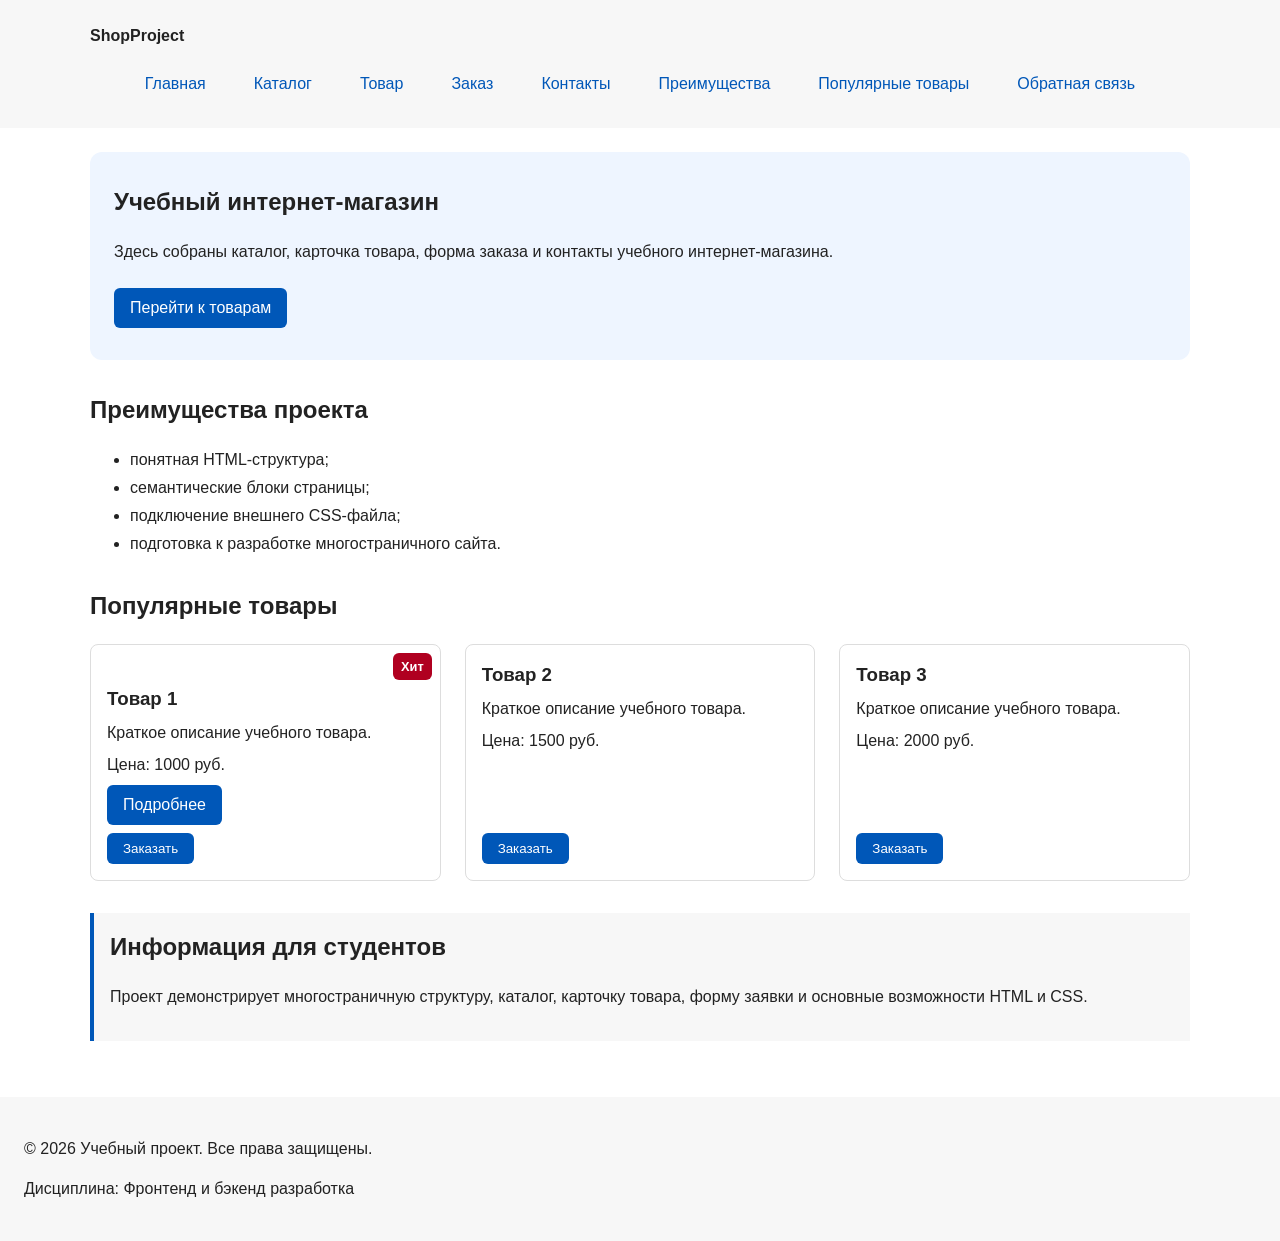
<file: index.html>
<!DOCTYPE html>
<html lang="ru">
<head>
    <meta charset="UTF-8">
    <meta name="viewport" content="width=device-width, initial-scale=1.0">
    <title>Учебный интернет-магазин</title>

    <meta property="og:type" content="website">
    <meta property="og:title" content="Учебный интернет-магазин">
    <meta property="og:description" content="Учебный frontend-проект интернет-магазина.">
    <meta property="og:image" content="https://username.github.io/kr1-html-css-shop/images/preview.jpg">


    <link rel="stylesheet" href="css/style.css">
    <script src="js/main.js" defer></script>
</head>
<body>

<header class="site-header">
    <div class="site-header__inner">
        <a class="site-header__logo" href="index.html">ShopProject</a>
        <nav class="site-nav" aria-label="Основная навигация">
            <ul class="site-nav__list">
                <li class="site-nav__item"><a class="site-nav__link" href="index.html">Главная</a></li>
                <li class="site-nav__item"><a class="site-nav__link" href="catalog.html">Каталог</a></li>
                <li class="site-nav__item"><a class="site-nav__link" href="product.html">Товар</a></li>
                <li class="site-nav__item"><a class="site-nav__link" href="order.html">Заказ</a></li>
                <li class="site-nav__item"><a class="site-nav__link" href="contacts.html">Контакты</a></li>
                <li class="site-nav__item"><a class="site-nav__link" href="index.html#advantages">Преимущества</a></li>
                <li class="site-nav__item"><a class="site-nav__link" href="index.html#popular">Популярные товары</a></li>
                <li class="site-nav__item"><a class="site-nav__link" href="index.html#contacts">Обратная связь</a></li>
            </ul>
        </nav>

    </div>
</header>

<main>

    <section class="hero">
        <h1 class="hero__title">Учебный интернет-магазин</h1>
        <p class="hero__text">
            Здесь собраны каталог, карточка товара, форма заказа и контакты
            учебного интернет-магазина.
        </p>
        <a class="button hero__button" href="#popular">Перейти к товарам</a>
    </section>

    <section class="section" id="advantages">
        <h2 class="section__title">Преимущества проекта</h2>
        <ul class="advantages-list">
            <li class="advantages-list__item">понятная HTML-структура;</li>
            <li class="advantages-list__item">семантические блоки страницы;</li>
            <li class="advantages-list__item">подключение внешнего CSS-файла;</li>
            <li class="advantages-list__item">подготовка к разработке многостраничного сайта.</li>
        </ul>
    </section>

    <section class="section" id="popular">
        <h2 class="section__title">Популярные товары</h2>

        <div class="products-grid">
            <article class="product-card product-card--popular">
                <span class="product-card__badge">Хит</span>
                <h3 class="product-card__title">Товар 1</h3>
                <p class="product-card__description">Краткое описание учебного товара.</p>
                <p class="product-card__price">Цена: 1000 руб.</p>
                <a class="button product-card__button" href="product.html">Подробнее</a>
                <button class="button product-card__button" type="button" data-product="Товар 1">
                    Заказать
                </button>
            </article>

            <article class="product-card">
                <h3 class="product-card__title">Товар 2</h3>
                <p class="product-card__description">Краткое описание учебного товара.</p>
                <p class="product-card__price">Цена: 1500 руб.</p>
                <button class="button product-card__button" type="button" data-product="Товар 2">
                    Заказать
                </button>
            </article>

            <article class="product-card">
                <h3 class="product-card__title">Товар 3</h3>
                <p class="product-card__description">Краткое описание учебного товара.</p>
                <p class="product-card__price">Цена: 2000 руб.</p>
                <button class="button product-card__button" type="button" data-product="Товар 3">
                    Заказать
                </button>
            </article>
        </div>
    </section>


    <aside class="student-info">
        <h2 class="student-info__title">Информация для студентов</h2>
        <p class="student-info__text">
            Проект демонстрирует многостраничную структуру, каталог, карточку
            товара, форму заявки и основные возможности HTML и CSS.
        </p>
    </aside>

</main>

<footer class="site-footer" id="contacts">
    <p>&copy; 2026 Учебный проект. Все права защищены.</p>
    <p>Дисциплина: Фронтенд и бэкенд разработка</p>
</footer>

<dialog class="order-dialog" id="order-dialog" aria-labelledby="order-dialog-title">
    <h2 class="order-dialog__title" id="order-dialog-title">Оформление заявки</h2>

    <form class="order-form" id="order-form" action="#" method="post" novalidate>
        <input id="selected-product" name="selected-product" type="hidden">

        <div class="order-form__field">
            <label class="order-form__label" for="order-name">Имя</label>
            <input class="order-form__control"
                    id="order-name"
                    name="name"
                    type="text"
                    placeholder="Введите ваше имя"
                    minlength="2"
                    autocomplete="given-name"
                    required
            >
        </div>

        <div class="order-form__field">
            <label class="order-form__label" for="order-email">E-mail</label>
            <input class="order-form__control"
                    id="order-email"
                    name="email"
                    type="email"
                    placeholder="example@mail.ru"
                    autocomplete="email"
                    required
            >
        </div>

        <div class="order-form__field">
            <label class="order-form__label" for="order-phone">Телефон</label>
            <input class="order-form__control"
                    id="order-phone"
                    name="phone"
                    type="tel"
                    inputmode="tel"
                    placeholder="+7 (900) 000-00-00"
                    pattern="^\+7 \(\d{3}\) \d{3}-\d{2}-\d{2}$"
                    required
            >
            <small class="order-form__hint">Формат: +7 (900) 000-00-00</small>
        </div>

        <div class="order-form__field">
            <label class="order-form__label" for="order-date">Дата связи</label>
            <input class="order-form__control"
                    id="order-date"
                    name="date"
                    type="date"
            >
        </div>

        <div class="order-form__field">
            <label class="order-form__label" for="order-topic">Тема заявки</label>
            <select class="order-form__control" id="order-topic" name="topic" required>
                <option value="">Выберите тему</option>
                <option value="product">Заказ товара</option>
                <option value="consultation">Консультация</option>
                <option value="delivery">Доставка</option>
            </select>
        </div>

        <div class="order-form__field">
            <label class="order-form__label" for="order-comment">Комментарий</label>
            <textarea class="order-form__control"
                    id="order-comment"
                    name="comment"
                    rows="4"
                    placeholder="Укажите дополнительную информацию"
            ></textarea>
        </div>

        <div class="order-form__field order-form__field--checkbox">
            <label class="order-form__label">
                <input
                        id="order-agreement"
                        name="agreement"
                        type="checkbox"
                        required
                >
                Я согласен на обработку данных
            </label>
        </div>

        <div class="order-form__actions">
            <button class="button order-form__button" type="button" id="close-order-dialog">Закрыть</button>
            <button class="button order-form__button" type="submit">Отправить заявку</button>
        </div>
    </form>
</dialog>

<p class="success-message" id="success-message" hidden>
    Форма успешно отправлена!
</p>


</body>
</html>
</file>
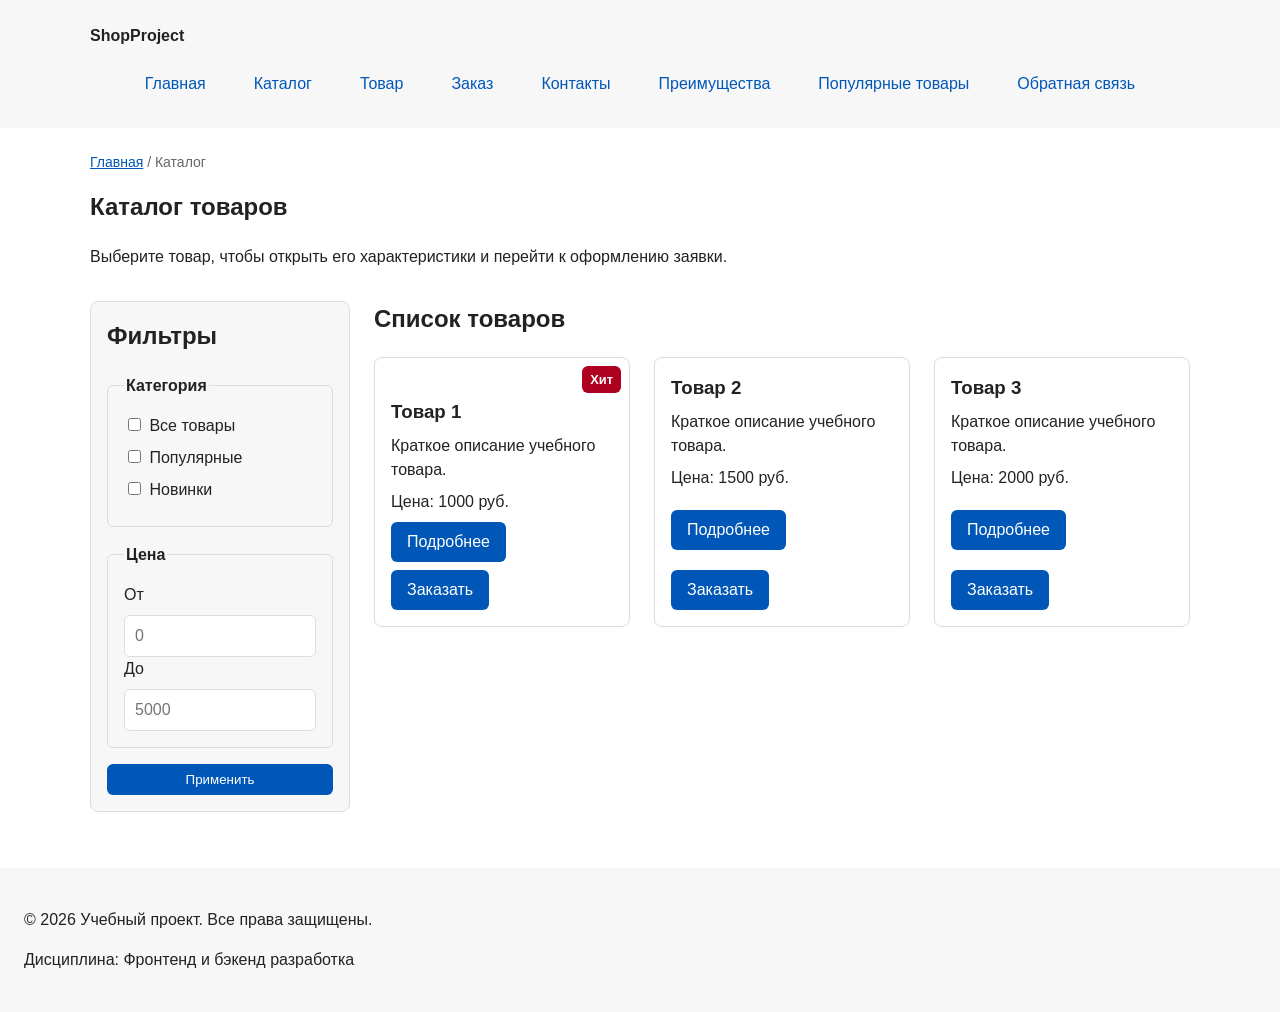
<file: catalog.html>
<!DOCTYPE html>
<html lang="ru">
<head>
    <meta charset="UTF-8">
    <meta name="viewport" content="width=device-width, initial-scale=1.0">
    <meta name="description" content="Каталог товаров учебного интернет-магазина.">
    <title>Каталог товаров — Учебный интернет-магазин</title>

    <meta property="og:type" content="website">
    <meta property="og:title" content="Учебный интернет-магазин">
    <meta property="og:description" content="Учебный frontend-проект интернет-магазина.">
    <meta property="og:image" content="https://username.github.io/kr1-html-css-shop/images/preview.jpg">

    <link rel="stylesheet" href="css/style.css">
</head>
<body>
<header class="site-header">
    <div class="site-header__inner">
        <a class="site-header__logo" href="index.html">ShopProject</a>

        <nav class="site-nav" aria-label="Основная навигация">
            <ul class="site-nav__list">
                <li class="site-nav__item"><a class="site-nav__link" href="index.html">Главная</a></li>
                <li class="site-nav__item"><a class="site-nav__link" href="catalog.html">Каталог</a></li>
                <li class="site-nav__item"><a class="site-nav__link" href="product.html">Товар</a></li>
                <li class="site-nav__item"><a class="site-nav__link" href="order.html">Заказ</a></li>
                <li class="site-nav__item"><a class="site-nav__link" href="contacts.html">Контакты</a></li>
                <li class="site-nav__item"><a class="site-nav__link" href="index.html#advantages">Преимущества</a></li>
                <li class="site-nav__item"><a class="site-nav__link" href="index.html#popular">Популярные товары</a></li>
                <li class="site-nav__item"><a class="site-nav__link" href="index.html#contacts">Обратная связь</a></li>
            </ul>
        </nav>
    </div>
</header>

<main>

    <nav class="breadcrumbs" aria-label="Хлебные крошки">
        <a class="breadcrumbs__link" href="index.html">Главная</a>
        <span class="breadcrumbs__current">Каталог</span>
    </nav>

    <section class="section">
        <h1 class="section__title">Каталог товаров</h1>
        <p class="section__text">
            Выберите товар, чтобы открыть его характеристики и перейти
            к оформлению заявки.
        </p>
    </section>

    <section class="catalog-layout">

        <aside class="catalog-layout__filters">
            <h2 class="catalog-layout__title">Фильтры</h2>

            <form class="filters-form" action="#" method="get">

                <fieldset class="filters-form__group">
                    <legend class="filters-form__legend">Категория</legend>

                    <label class="filters-form__label">
                        <input class="filters-form__checkbox" type="checkbox" name="category" value="all">
                        Все товары
                    </label>

                    <label class="filters-form__label">
                        <input class="filters-form__checkbox" type="checkbox" name="category" value="popular">
                        Популярные
                    </label>

                    <label class="filters-form__label">
                        <input class="filters-form__checkbox" type="checkbox" name="category" value="new">
                        Новинки
                    </label>
                </fieldset>

                <fieldset class="filters-form__group">
                    <legend class="filters-form__legend">Цена</legend>

                    <label class="filters-form__label" for="price-from">От</label>
                    <input class="filters-form__input" id="price-from" name="price-from" type="number" min="0" placeholder="0">

                    <label class="filters-form__label" for="price-to">До</label>
                    <input class="filters-form__input" id="price-to" name="price-to" type="number" min="0" placeholder="5000">
                </fieldset>

                <button class="button filters-form__button" type="submit">Применить</button>

            </form>
        </aside>

        <section class="catalog-layout__products">
            <h2 class="catalog-layout__title">Список товаров</h2>

            <div class="products-grid">

                <article class="product-card product-card--popular">
                    <span class="product-card__badge">Хит</span>
                    <h3 class="product-card__title">Товар 1</h3>
                    <p class="product-card__description">Краткое описание учебного товара.</p>
                    <p class="product-card__price">Цена: 1000 руб.</p>
                    <a class="button product-card__button" href="product.html">Подробнее</a>
                    <a class="button product-card__button" href="order.html">Заказать</a>
                </article>

                <article class="product-card">
                    <h3 class="product-card__title">Товар 2</h3>
                    <p class="product-card__description">Краткое описание учебного товара.</p>
                    <p class="product-card__price">Цена: 1500 руб.</p>
                    <a class="button product-card__button" href="product.html">Подробнее</a>
                    <a class="button product-card__button" href="order.html">Заказать</a>
                </article>

                <article class="product-card">
                    <h3 class="product-card__title">Товар 3</h3>
                    <p class="product-card__description">Краткое описание учебного товара.</p>
                    <p class="product-card__price">Цена: 2000 руб.</p>
                    <a class="button product-card__button" href="product.html">Подробнее</a>
                    <a class="button product-card__button" href="order.html">Заказать</a>
                </article>

            </div>
        </section>

    </section>

</main>

<footer class="site-footer">
    <p>&copy; 2026 Учебный проект. Все права защищены.</p>
    <p>Дисциплина: Фронтенд и бэкенд разработка</p>
</footer>
</body>
</html>
</file>
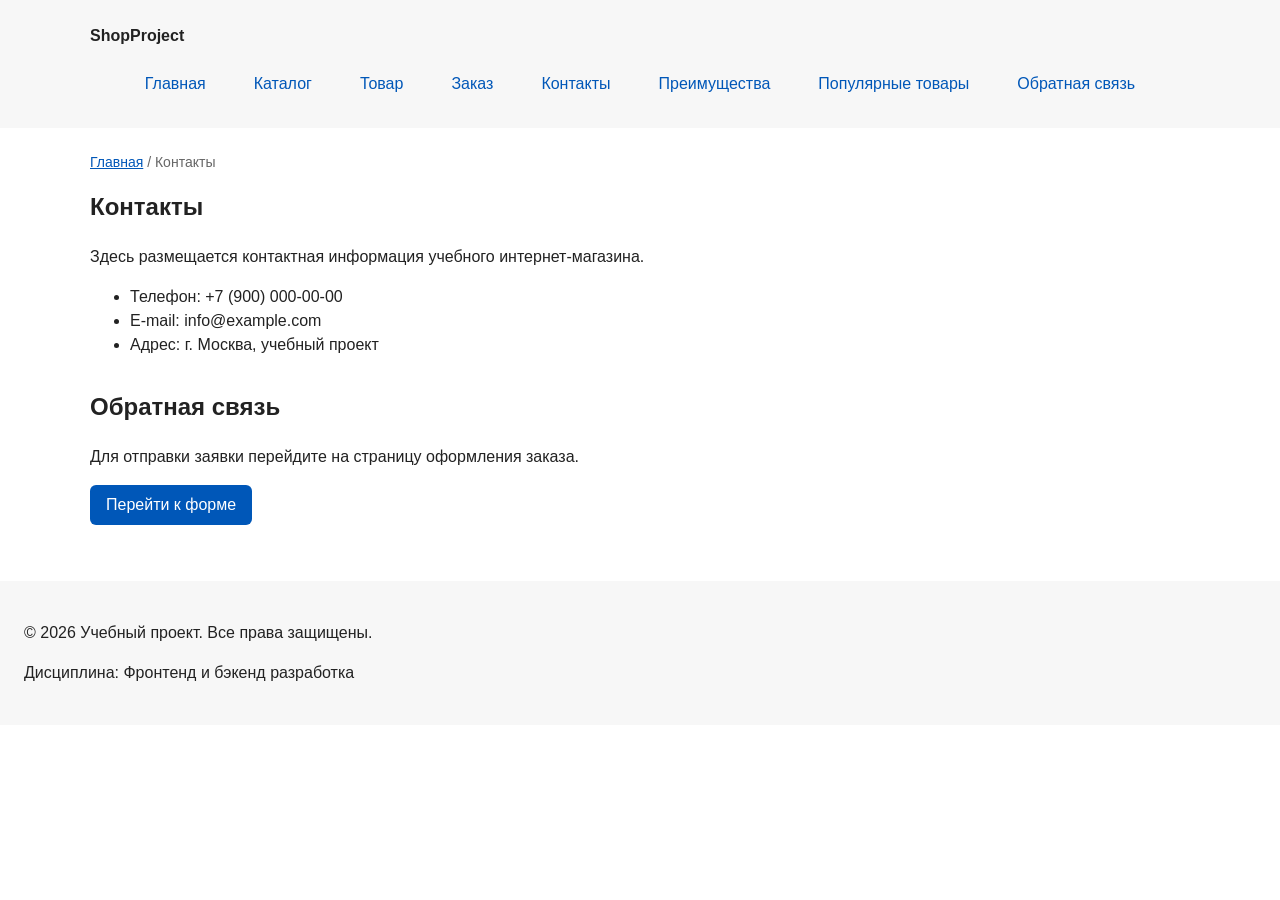
<file: contacts.html>
<!DOCTYPE html>
<html lang="ru">
<head>
  <meta charset="UTF-8">
  <meta name="viewport" content="width=device-width, initial-scale=1.0">
  <meta name="description" content="Контактная информация учебного интернет-магазина.">
  <title>Контакты — Учебный интернет-магазин</title>

  <meta property="og:type" content="website">
  <meta property="og:title" content="Учебный интернет-магазин">
  <meta property="og:description" content="Учебный frontend-проект интернет-магазина.">
  <meta property="og:image" content="https://username.github.io/kr1-html-css-shop/images/preview.jpg">

  <link rel="stylesheet" href="css/style.css">
</head>
<body>
<header class="site-header">
  <div class="site-header__inner">
    <a class="site-header__logo" href="index.html">ShopProject</a>

    <nav class="site-nav" aria-label="Основная навигация">
      <ul class="site-nav__list">
        <li class="site-nav__item"><a class="site-nav__link" href="index.html">Главная</a></li>
        <li class="site-nav__item"><a class="site-nav__link" href="catalog.html">Каталог</a></li>
        <li class="site-nav__item"><a class="site-nav__link" href="product.html">Товар</a></li>
        <li class="site-nav__item"><a class="site-nav__link" href="order.html">Заказ</a></li>
        <li class="site-nav__item"><a class="site-nav__link" href="contacts.html">Контакты</a></li>
        <li class="site-nav__item"><a class="site-nav__link" href="index.html#advantages">Преимущества</a></li>
        <li class="site-nav__item"><a class="site-nav__link" href="index.html#popular">Популярные товары</a></li>
        <li class="site-nav__item"><a class="site-nav__link" href="index.html#contacts">Обратная связь</a></li>
      </ul>
    </nav>
  </div>
</header>

<main>
  <nav class="breadcrumbs" aria-label="Хлебные крошки">
    <a class="breadcrumbs__link" href="index.html">Главная</a>
    <span class="breadcrumbs__current">Контакты</span>
  </nav>

  <section class="section">
    <h1 class="section__title">Контакты</h1>
    <p class="section__text">
      Здесь размещается контактная информация учебного интернет-магазина.
    </p>

    <ul>
      <li>Телефон: +7 (900) 000-00-00</li>
      <li>E-mail: info@example.com</li>
      <li>Адрес: г. Москва, учебный проект</li>
    </ul>
  </section>

  <section class="section" id="feedback">
    <h2 class="section__title">Обратная связь</h2>
    <p>
      Для отправки заявки перейдите на страницу оформления заказа.
    </p>
    <a class="button" href="order.html">Перейти к форме</a>
  </section>
</main>

<footer class="site-footer">
  <p>&copy; 2026 Учебный проект. Все права защищены.</p>
  <p>Дисциплина: Фронтенд и бэкенд разработка</p>
</footer>
</body>
</html>
</file>
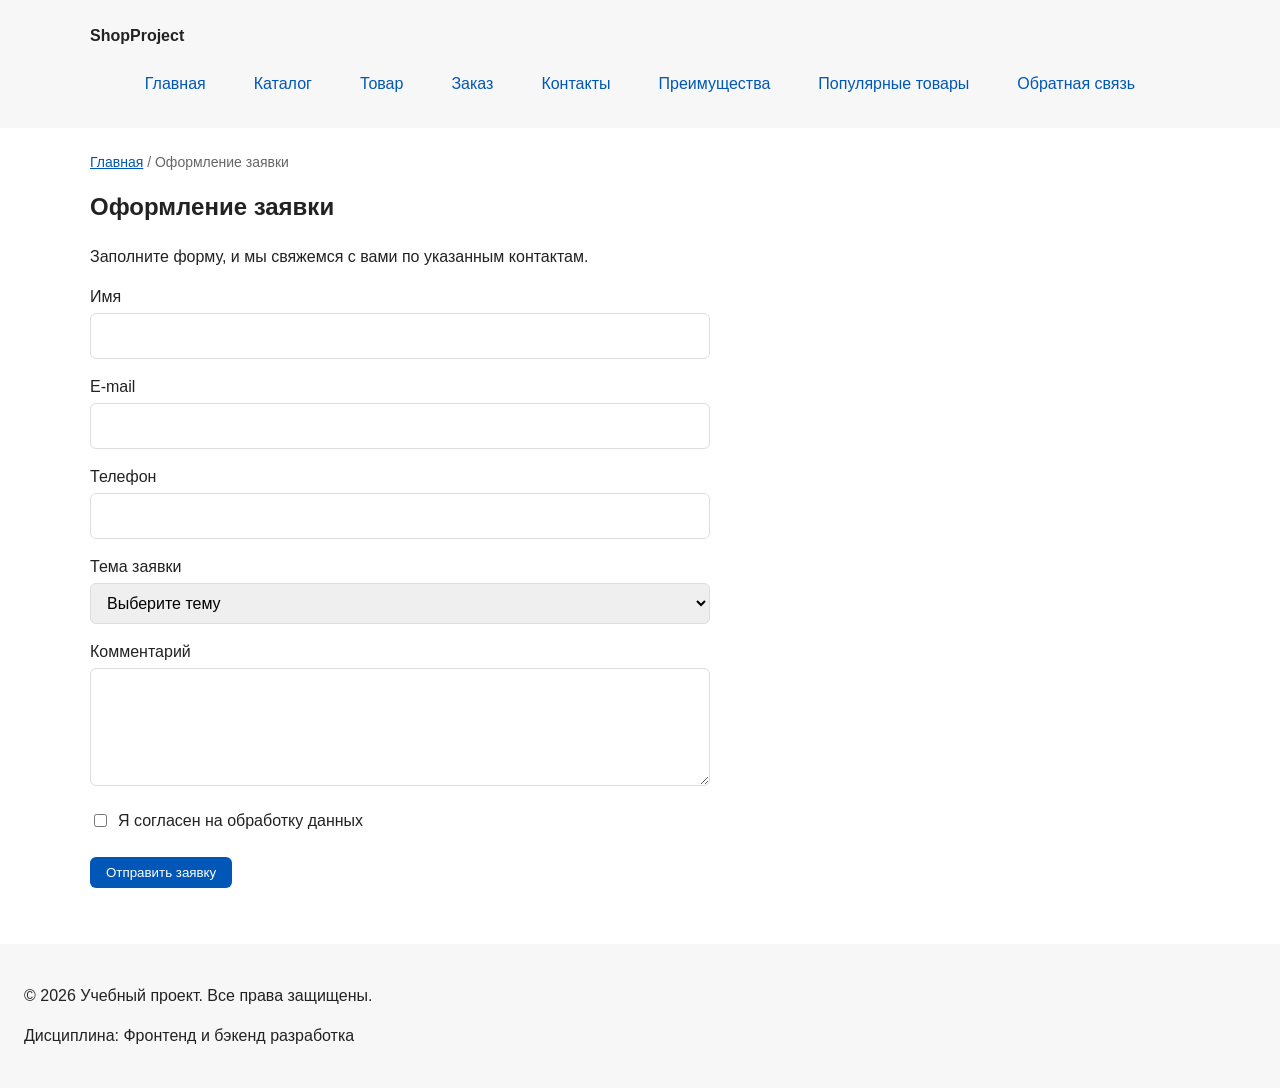
<file: order.html>
<!DOCTYPE html>
<html lang="ru">
<head>
    <meta charset="UTF-8">
    <meta name="viewport" content="width=device-width, initial-scale=1.0">
    <meta name="description" content="Оставьте заявку на заказ или консультацию.">
    <title>Оформление заявки — Учебный интернет-магазин</title>
    <link rel="stylesheet" href="css/style.css">
</head>
<body>
<header class="site-header">
    <div class="site-header__inner">
        <a class="site-header__logo" href="index.html">ShopProject</a>
        <nav class="site-nav" aria-label="Основная навигация">
            <ul class="site-nav__list">
                <li class="site-nav__item"><a class="site-nav__link" href="index.html">Главная</a></li>
                <li class="site-nav__item"><a class="site-nav__link" href="catalog.html">Каталог</a></li>
                <li class="site-nav__item"><a class="site-nav__link" href="product.html">Товар</a></li>
                <li class="site-nav__item"><a class="site-nav__link" href="order.html" aria-current="page">Заказ</a></li>
                <li class="site-nav__item"><a class="site-nav__link" href="contacts.html">Контакты</a></li>
                <li class="site-nav__item"><a class="site-nav__link" href="index.html#advantages">Преимущества</a></li>
                <li class="site-nav__item"><a class="site-nav__link" href="index.html#popular">Популярные товары</a></li>
                <li class="site-nav__item"><a class="site-nav__link" href="index.html#contacts">Обратная связь</a></li>
            </ul>
        </nav>
    </div>
</header>

<main>
    <nav class="breadcrumbs" aria-label="Хлебные крошки">
        <a class="breadcrumbs__link" href="index.html">Главная</a>
        <span class="breadcrumbs__current">Оформление заявки</span>
    </nav>

    <section class="section">
        <h1 class="section__title">Оформление заявки</h1>
        <p class="section__text">Заполните форму, и мы свяжемся с вами по указанным контактам.</p>

        <form class="order-form order-form--page" action="#" method="get">
            <div class="order-form__field">
                <label class="order-form__label" for="page-order-name">Имя</label>
                <input class="order-form__control" id="page-order-name" name="name" type="text" minlength="2" autocomplete="name" required>
            </div>
            <div class="order-form__field">
                <label class="order-form__label" for="page-order-email">E-mail</label>
                <input class="order-form__control" id="page-order-email" name="email" type="email" autocomplete="email" required>
            </div>
            <div class="order-form__field">
                <label class="order-form__label" for="page-order-phone">Телефон</label>
                <input class="order-form__control" id="page-order-phone" name="phone" type="tel" inputmode="tel" autocomplete="tel" required>
            </div>
            <div class="order-form__field">
                <label class="order-form__label" for="page-order-topic">Тема заявки</label>
                <select class="order-form__control" id="page-order-topic" name="topic" required>
                    <option value="">Выберите тему</option>
                    <option value="product">Заказ товара</option>
                    <option value="consultation">Консультация</option>
                    <option value="delivery">Доставка</option>
                </select>
            </div>
            <div class="order-form__field">
                <label class="order-form__label" for="page-order-comment">Комментарий</label>
                <textarea class="order-form__control" id="page-order-comment" name="comment" rows="4"></textarea>
            </div>
            <div class="order-form__field order-form__field--checkbox">
                <label class="order-form__label" for="page-order-agreement">
                    <input id="page-order-agreement" name="agreement" type="checkbox" required>
                    Я согласен на обработку данных
                </label>
            </div>
            <div class="order-form__actions">
                <button class="button order-form__button" type="submit">Отправить заявку</button>
            </div>
        </form>
    </section>
</main>

<footer class="site-footer">
    <p>&copy; 2026 Учебный проект. Все права защищены.</p>
    <p>Дисциплина: Фронтенд и бэкенд разработка</p>
</footer>
</body>
</html>
</file>
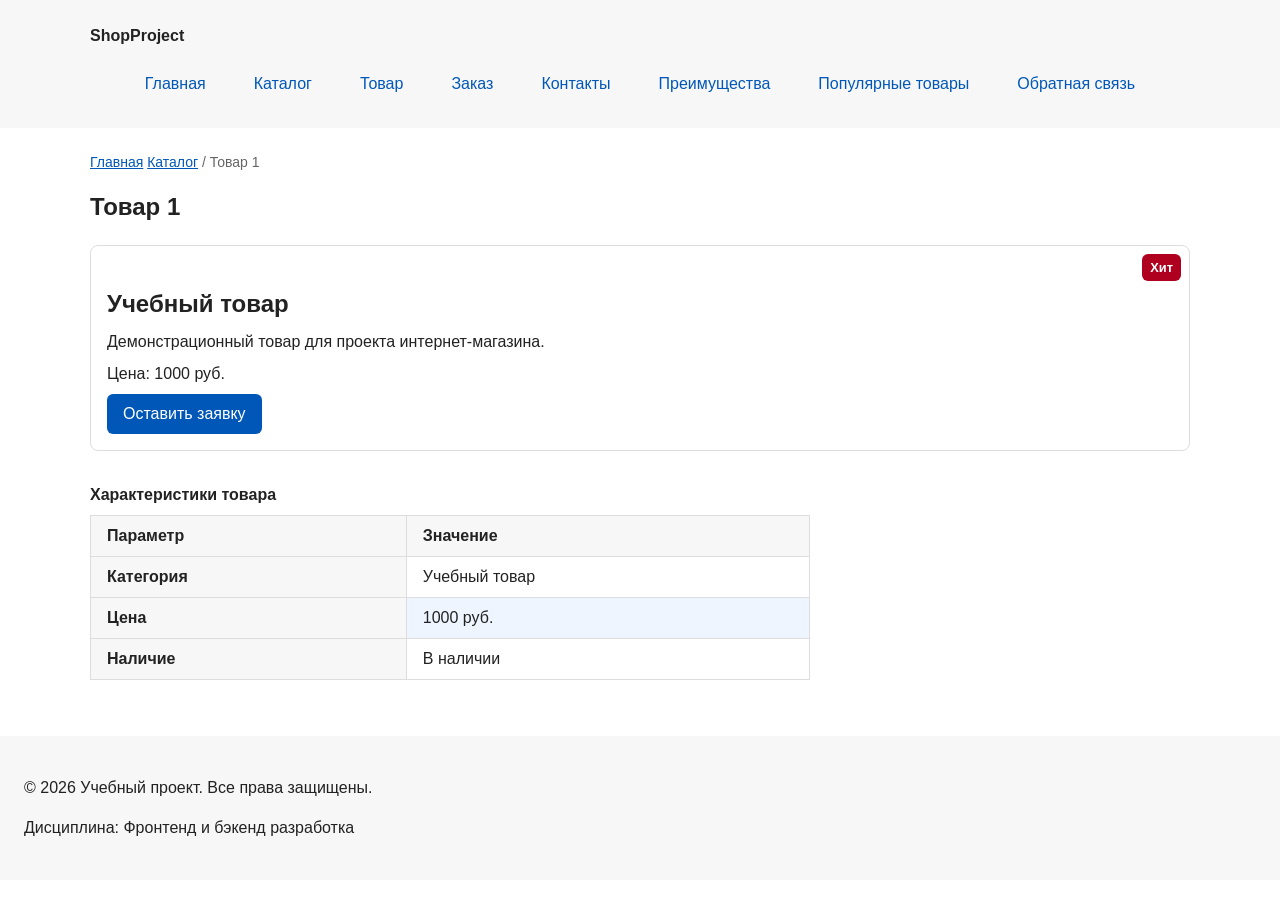
<file: product.html>
<!DOCTYPE html>
<html lang="ru">
<head>
    <meta charset="UTF-8">
    <meta name="viewport" content="width=device-width, initial-scale=1.0">
    <meta name="description" content="Описание и характеристики учебного товара.">
    <title>Товар 1 — Учебный интернет-магазин</title>
    <link rel="stylesheet" href="css/style.css">
</head>
<body>
<header class="site-header">
    <div class="site-header__inner">
        <a class="site-header__logo" href="index.html">ShopProject</a>
        <nav class="site-nav" aria-label="Основная навигация">
            <ul class="site-nav__list">
                <li class="site-nav__item"><a class="site-nav__link" href="index.html">Главная</a></li>
                <li class="site-nav__item"><a class="site-nav__link" href="catalog.html">Каталог</a></li>
                <li class="site-nav__item"><a class="site-nav__link" href="product.html" aria-current="page">Товар</a></li>
                <li class="site-nav__item"><a class="site-nav__link" href="order.html">Заказ</a></li>
                <li class="site-nav__item"><a class="site-nav__link" href="contacts.html">Контакты</a></li>
                <li class="site-nav__item"><a class="site-nav__link" href="index.html#advantages">Преимущества</a></li>
                <li class="site-nav__item"><a class="site-nav__link" href="index.html#popular">Популярные товары</a></li>
                <li class="site-nav__item"><a class="site-nav__link" href="index.html#contacts">Обратная связь</a></li>
            </ul>
        </nav>
    </div>
</header>

<main>
    <nav class="breadcrumbs" aria-label="Хлебные крошки">
        <a class="breadcrumbs__link" href="index.html">Главная</a>
        <a class="breadcrumbs__link" href="catalog.html">Каталог</a>
        <span class="breadcrumbs__current">Товар 1</span>
    </nav>

    <section class="section product-detail">
        <h1 class="section__title">Товар 1</h1>
        <article class="product-card product-card--popular product-detail__card">
            <span class="product-card__badge">Хит</span>
            <h2 class="product-card__title">Учебный товар</h2>
            <p class="product-card__description">Демонстрационный товар для проекта интернет-магазина.</p>
            <p class="product-card__price">Цена: 1000 руб.</p>
            <a class="button product-card__button" href="order.html">Оставить заявку</a>
        </article>

        <table class="product-table">
            <caption class="product-table__caption">Характеристики товара</caption>
            <thead class="product-table__head">
                <tr>
                    <th class="product-table__cell product-table__cell--heading" scope="col">Параметр</th>
                    <th class="product-table__cell product-table__cell--heading" scope="col">Значение</th>
                </tr>
            </thead>
            <tbody>
                <tr class="product-table__row">
                    <th class="product-table__cell product-table__cell--heading" scope="row">Категория</th>
                    <td class="product-table__cell">Учебный товар</td>
                </tr>
                <tr class="product-table__row">
                    <th class="product-table__cell product-table__cell--heading" scope="row">Цена</th>
                    <td class="product-table__cell">1000 руб.</td>
                </tr>
                <tr class="product-table__row">
                    <th class="product-table__cell product-table__cell--heading" scope="row">Наличие</th>
                    <td class="product-table__cell">В наличии</td>
                </tr>
            </tbody>
        </table>
    </section>
</main>

<footer class="site-footer">
    <p>&copy; 2026 Учебный проект. Все права защищены.</p>
    <p>Дисциплина: Фронтенд и бэкенд разработка</p>
</footer>
</body>
</html>
</file>
<file: css/style.css>
/* Переменные проекта */
:root {
    --color-bg: #ffffff;
    --color-text: #222222;
    --color-muted: #666666;
    --color-primary: #0057b8;
    --color-primary-dark: #003f86;
    --color-border: #dddddd;
    --color-surface: #f7f7f7;
    --color-surface-accent: #eef5ff;
    --color-danger: #b00020;
    --color-success: #168a2f;
    --space-xs: 4px;
    --space-sm: 8px;
    --space-md: 16px;
    --space-lg: 24px;
    --space-xl: 32px;
    --radius-sm: 6px;
    --radius-md: 8px;
    --radius-lg: 12px;
    --container-width: 1100px;
}

/* Базовые стили */
html {
    scroll-behavior: smooth;
}

* {
    box-sizing: border-box;
}

body {
    margin: 0;
    font-family: Arial, sans-serif;
    line-height: 1.5;
    color: var(--color-text);
    background-color: var(--color-bg);
}

main,
.site-header,
.site-footer {
    padding: var(--space-lg);
}

a {
    color: var(--color-primary);
}

a:hover {
    color: var(--color-primary-dark);
}

a:focus-visible,
.button:focus-visible,
.order-form__button:focus-visible {
    outline: 2px solid var(--color-primary);
    outline-offset: 3px;
}

:target {
    outline: 2px dashed var(--color-primary);
    outline-offset: 4px;
}

/* Общая кнопка */
.button {
    display: inline-block;
    padding: var(--space-sm) var(--space-md);
    color: #ffffff;
    background-color: var(--color-primary);
    text-decoration: none;
    border: none;
    border-radius: var(--radius-sm);
    cursor: pointer;
}

.button:hover {
    color: #ffffff;
    background-color: var(--color-primary-dark);
}

.button:disabled {
    opacity: 0.6;
    cursor: not-allowed;
}

/* Шапка и навигация */
.site-header {
    background-color: var(--color-surface);
}

.site-header__inner {
    max-width: var(--container-width);
    margin: 0 auto;
}

.site-header__logo {
    font-weight: bold;
    text-decoration: none;
    color: var(--color-text);
}

.site-nav__list {
    display: flex;
    flex-wrap: wrap;
    justify-content: center;
    align-items: center;
    gap: var(--space-md);
    padding: 0;
    margin: var(--space-md) 0 0;
    list-style: none;
}

.site-nav__item {
    margin: 0;
}

.site-nav__link {
    display: inline-block;
    padding: var(--space-sm) var(--space-md);
    color: var(--color-primary);
    text-decoration: none;
    border-radius: var(--radius-sm);
}

.site-nav__link:hover {
    color: #ffffff;
    background-color: var(--color-primary);
}

/* Главная страница */
.hero {
    max-width: var(--container-width);
    margin: 0 auto var(--space-xl);
    padding: var(--space-xl) var(--space-lg);
    background-color: var(--color-surface-accent);
    border-radius: var(--radius-lg);
}

.hero__title,
.section__title,
.student-info__title,
.catalog-layout__title,
.product-card__title,
.order-dialog__title {
    margin-top: 0;
}

.hero__button {
    margin-top: var(--space-sm);
}

.section {
    max-width: var(--container-width);
    margin: 0 auto var(--space-xl);
}

.section__text {
    max-width: 75ch;
}

.advantages-list__item {
    margin-bottom: var(--space-xs);
}

.student-info {
    max-width: var(--container-width);
    margin: 0 auto var(--space-xl);
    padding: var(--space-md);
    border-left: 4px solid var(--color-primary);
    background-color: var(--color-surface);
}

/* Карточки товаров */
.products-grid {
    display: grid;
    grid-template-columns: repeat(3, 1fr);
    gap: var(--space-lg);
}

.product-card {
    position: relative;
    display: flex;
    flex-direction: column;
    gap: var(--space-sm);
    padding: var(--space-md);
    border: 1px solid var(--color-border);
    border-radius: var(--radius-md);
    background-color: var(--color-bg);
}

.product-card--popular {
    padding-top: calc(var(--space-xl) + var(--space-sm));
}

.product-card__badge {
    position: absolute;
    top: var(--space-sm);
    right: var(--space-sm);
    padding: var(--space-xs) var(--space-sm);
    color: #ffffff;
    background-color: var(--color-danger);
    border-radius: var(--radius-sm);
    font-size: 0.8rem;
    font-weight: 700;
}

.product-card:hover {
    border-color: var(--color-primary);
}

.product-card__title {
    margin-bottom: 0;
}

.product-card__description,
.product-card__price {
    margin: 0;
}

.product-card__button {
    align-self: flex-start;
    margin-top: auto;
}

/* Хлебные крошки */
.breadcrumbs {
    max-width: var(--container-width);
    margin: 0 auto var(--space-md);
    font-size: 14px;
    color: var(--color-muted);
}

.breadcrumbs__link {
    color: var(--color-primary);
}

.breadcrumbs__current::before {
    content: " / ";
    color: var(--color-muted);
}

/* Каталог и фильтры */
.catalog-layout {
    display: grid;
    grid-template-columns: 260px 1fr;
    grid-template-areas: "filters products";
    gap: var(--space-lg);
    max-width: var(--container-width);
    margin: 0 auto var(--space-xl);
}

.catalog-layout__filters {
    grid-area: filters;
    padding: var(--space-md);
    border: 1px solid var(--color-border);
    border-radius: var(--radius-md);
    background-color: var(--color-surface);
}

.catalog-layout__products {
    grid-area: products;
}

.filters-form {
    display: grid;
    gap: var(--space-md);
}

.filters-form__group {
    margin: 0;
    padding: var(--space-md);
    border: 1px solid var(--color-border);
    border-radius: var(--radius-sm);
}

.filters-form__legend {
    font-weight: 700;
}

.filters-form__label {
    display: block;
    margin-bottom: var(--space-sm);
}

.filters-form__checkbox {
    margin-right: var(--space-xs);
}

.filters-form__input {
    width: 100%;
    padding: 8px 10px;
    border: 1px solid var(--color-border);
    border-radius: var(--radius-sm);
    font: inherit;
}

/* Модальное окно и форма заявки */
.order-dialog {
    width: min(100% - 32px, 560px);
    padding: var(--space-lg);
    border: none;
    border-radius: var(--radius-lg);
}

.order-dialog::backdrop {
    background-color: rgba(0, 0, 0, 0.5);
}

.order-dialog__title {
    margin-bottom: var(--space-md);
}

.order-form__field {
    margin-bottom: var(--space-md);
}

.order-form__label {
    display: block;
    margin-bottom: var(--space-xs);
}

.order-form__control {
    width: 100%;
    padding: 10px 12px;
    border: 1px solid var(--color-border);
    border-radius: var(--radius-sm);
    font: inherit;
}

.order-form__field input[type="checkbox"] {
    width: auto;
}

.order-form__hint {
    display: block;
    margin-top: var(--space-xs);
    color: var(--color-muted);
}

.order-form__control:hover {
    border-color: var(--color-primary);
}

.order-form__field [aria-invalid="true"] {
    border-color: var(--color-danger);
}

.order-form__field--checkbox .order-form__label {
    display: flex;
    align-items: center;
    gap: var(--space-sm);
}

.order-form__actions {
    display: flex;
    flex-wrap: wrap;
    gap: var(--space-md);
    margin-top: var(--space-lg);
}

.order-form--page {
    max-width: 620px;
}

/* Таблица характеристик */
.product-table {
    width: 100%;
    max-width: 720px;
    margin-top: var(--space-xl);
    border-collapse: collapse;
    text-align: left;
}

.product-table__caption {
    margin-bottom: var(--space-sm);
    font-weight: 700;
    text-align: left;
}

.product-table__cell {
    padding: var(--space-sm) var(--space-md);
    border: 1px solid var(--color-border);
}

.product-table__cell--heading {
    background-color: var(--color-surface);
}

.product-table__row:nth-child(even) {
    background-color: var(--color-surface-accent);
}

.success-message {
    max-width: var(--container-width);
    margin: var(--space-lg) auto;
    padding: var(--space-md);
    border-left: 4px solid var(--color-success);
    background-color: #eefaf0;
}

/* Подвал */
.site-footer {
    background-color: var(--color-surface);
}
</file>
